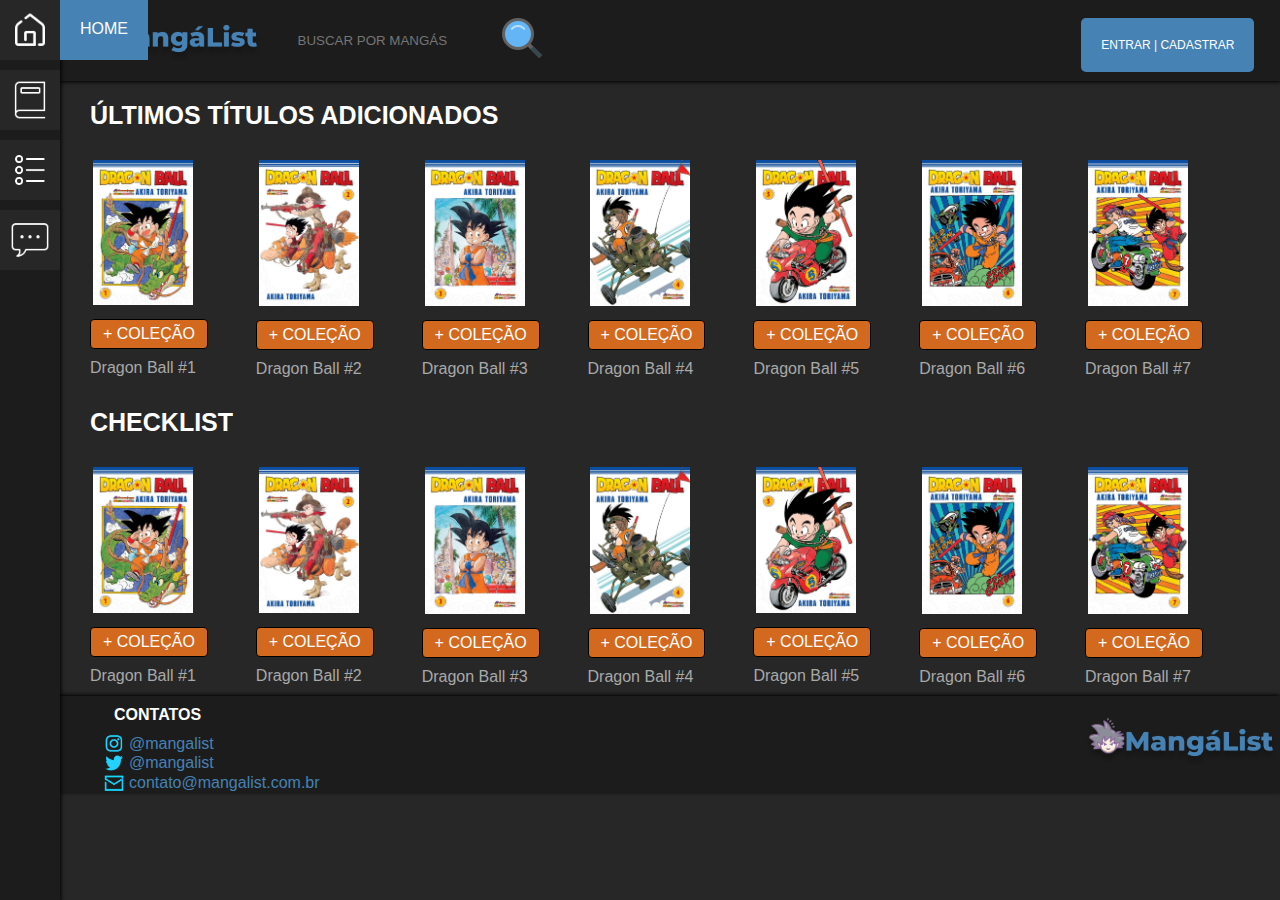
<file: index.html>
<!DOCTYPE html>
<html>
    <head>
        <title>Mangá List</title>
        <script type="text/javascript" src="js/jquery-3.6.4.js"></script>
        <script type="text/javascript" src="js/main.js"></script>
        <link rel="stylesheet" href="css/style.css">
    </head>
    <body>
        <div class="menu-lateral">
            <ul>
                <li class="menu-lateral__icone">
                    <a href="index.html" id="link_home">
                        <img src="img/icon_home.png" id="icone_home" alt="Imagem de uma casinha">
                        <p class="descricao_menu">HOME</p>
                    </a>
                </li>
                <li class="menu-lateral__icone">
                    <a href="catalogo.html" id="link_catalogo">
                        <img src="img/icon_catalogo.png" id="icone_catalogo" alt="Imagem de um livro">
                        <p class="descricao_menu">CATÁLOGO</p>
                    </a>
                </li>
                <li class="menu-lateral__icone">
                    <a href="colecao.html" id="link_colecao">
                        <img src="img/icon_colecao.png" id="icone_colecao" alt="Imagem de uma lista">
                        <p class="descricao_menu">COLEÇÃO</p>
                    </a>
                </li>
                <li class="menu-lateral__icone">
                    <a href="reviews.html" id="link_reviews">
                        <img src="img/icon_reviews.png" id="icone_reviews" alt="Imagem de um balão de fala">
                        <p class="descricao_menu">REVIEWS</p>
                    </a>
                </li>
            </ul>
        </div>

        <header class="cabecalho">
            <div class="cabecalho__logo">
                <img src="img/logo.png" alt="Logo do site">
            </div>
            
            <div class="cabecalho__busca">
                <input type="text" placeholder="BUSCAR POR MANGÁS">
                <a href="#">
                    <img src="img/icon_pesquisar.png" alt="Imagem de lupa">
                </a>
            </div>

            <div class="cabecalho__login">
                <a href="entrar.html">ENTRAR | CADASTRAR</a>
            </div>
        </header>
        <main class="home">
            

            <section class="home__ultimos-titulos">
                <div class="home__titulo">
                    <p>ÚLTIMOS TÍTULOS ADICIONADOS</p>
                </div>

                <div class="home__capas"></div>

            </section>
            
            <section class="home__checklist">
                <div class="home__titulo">
                    <p>CHECKLIST</p>
                </div>

                <div class="home__capas"></div>
            </section>
            
        </main> 
        <footer class="rodape">
            <div class="rodape__contatos">
                <p>CONTATOS</p>
                <a href="https://instagram.com" target="_blank">
                    <img src="img/instagram.png" alt="Logo Instagram">
                    @mangalist
                </a>
                <a href="https://twitter.com" target="_blank">
                    <img src="img/twitter.png" alt="Logo Twitter">
                    @mangalist
                </a>
                <a href="mailto:contato@mangalist.com.br" >
                    <img src="img/email.png" alt="Imagem mensagem email">
                    contato@mangalist.com.br
                </a>
            </div>
            <div class="rodape__logo">
                <img src="img/logo.png" alt="Logo do site">
            </div>
        </footer>
    </body>
</html>
</file>
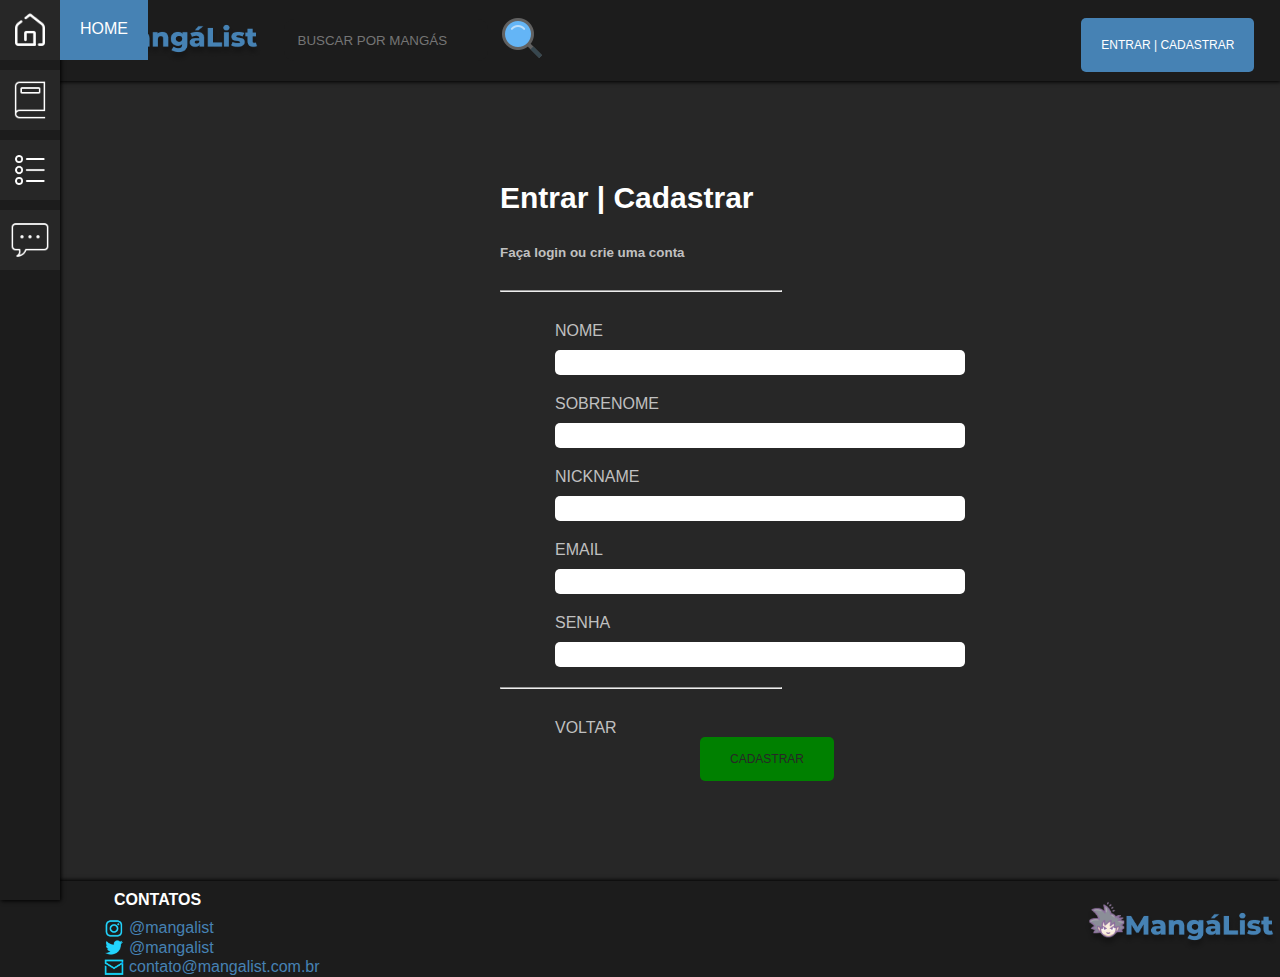
<file: cadastrar.html>
<!DOCTYPE html>
<html>
    <head>
        <title>Mangá List</title>
        <script type="text/javascript" src="js/jquery-3.6.4.js"></script>
        <script type="text/javascript" src="js/main.js"></script>
        <link rel="stylesheet" href="css/style.css">
    </head>
    <body>
        <div class="menu-lateral">
            <ul>
                <li class="menu-lateral__icone">
                    <a href="index.html" id="link_home">
                        <p id="descricao_menu_home">HOME</p>
                        <img src="img/icon_home.png" id="icone_home" alt="Imagem de uma casinha">
                    </a>
                </li>
                <li class="menu-lateral__icone">
                    <a href="catalogo.html" id="link_catalogo">
                        <p id="descricao_menu_catalogo">CATÁLOGO</p>
                        <img src="img/icon_catalogo.png" id="icone_catalogo" alt="Imagem de um livro">
                    </a>
                </li>
                <li class="menu-lateral__icone">
                    <a href="colecao.html" id="link_colecao">
                        <p id="descricao_menu_colecao">COLEÇÃO</p>
                        <img src="img/icon_colecao.png" id="icone_colecao" alt="Imagem de uma lista">
                    </a>
                </li>
                <li class="menu-lateral__icone">
                    <a href="reviews.html" id="link_reviews">
                        <p id="descricao_menu_reviews">REVIEWS</p>
                        <img src="img/icon_reviews.png" id="icone_reviews" alt="Imagem de um balão de fala">
                    </a>
                </li>
            </ul>
        </div>

        <header class="cabecalho">
            <div class="cabecalho__logo">
                <img src="img/logo.png" alt="Logo do site">
            </div>
            
            <div class="cabecalho__busca">
                <input type="text" placeholder="BUSCAR POR MANGÁS">
                <a href="#">
                    <img src="img/icon_pesquisar.png" alt="Imagem de lupa">
                </a>
            </div>

            <div class="cabecalho__login">
                <a href="#">ENTRAR | CADASTRAR</a>
            </div>
        </header>
        <main class="cadastro">
            <div class="cadastro__titulo__h4" >
                <h4>Entrar | Cadastrar</h4>
            </div>

            <div class="cadastro__titulo__h6" >
                <h6>Faça login ou crie uma conta</h6>
            </div>

            <form class="form__cadastro">
                <hr class="form__cadastro__linha">
                
                <div class="form__cadastro__campos" >
                    <label>NOME</label>
                    <input type="text">
                    
                    <label>SOBRENOME</label>
                    <input type="text">
                    
                    <label>NICKNAME</label>
                    <input type="text">

                    <label>EMAIL</label>
                    <input type="email">
            
                    <label>SENHA</label>
                    <input type="password">
                </div>
                
                <hr class="form__cadastro__linha">

                <div class="form__cadastro__btn-cadastrar" >
                    <a href="entrar.html">VOLTAR</a>
                    <button>CADASTRAR</button>
                </div>
            </form>
            
        </main> 
        <footer class="rodape">
            <div class="rodape__contatos">
                <p>CONTATOS</p>
                <a href="https://instagram.com" target="_blank">
                    <img src="img/instagram.png" alt="Logo Instagram">
                    @mangalist
                </a>
                <a href="https://twitter.com" target="_blank">
                    <img src="img/twitter.png" alt="Logo Twitter">
                    @mangalist
                </a>
                <a href="mailto:contato@mangalist.com.br" >
                    <img src="img/email.png" alt="Imagem mensagem email">
                    contato@mangalist.com.br
                </a>
            </div>
            <div class="rodape__logo">
                <img src="img/logo.png" alt="Logo do site">
            </div>
        </footer>
    </body>
</html>
</file>
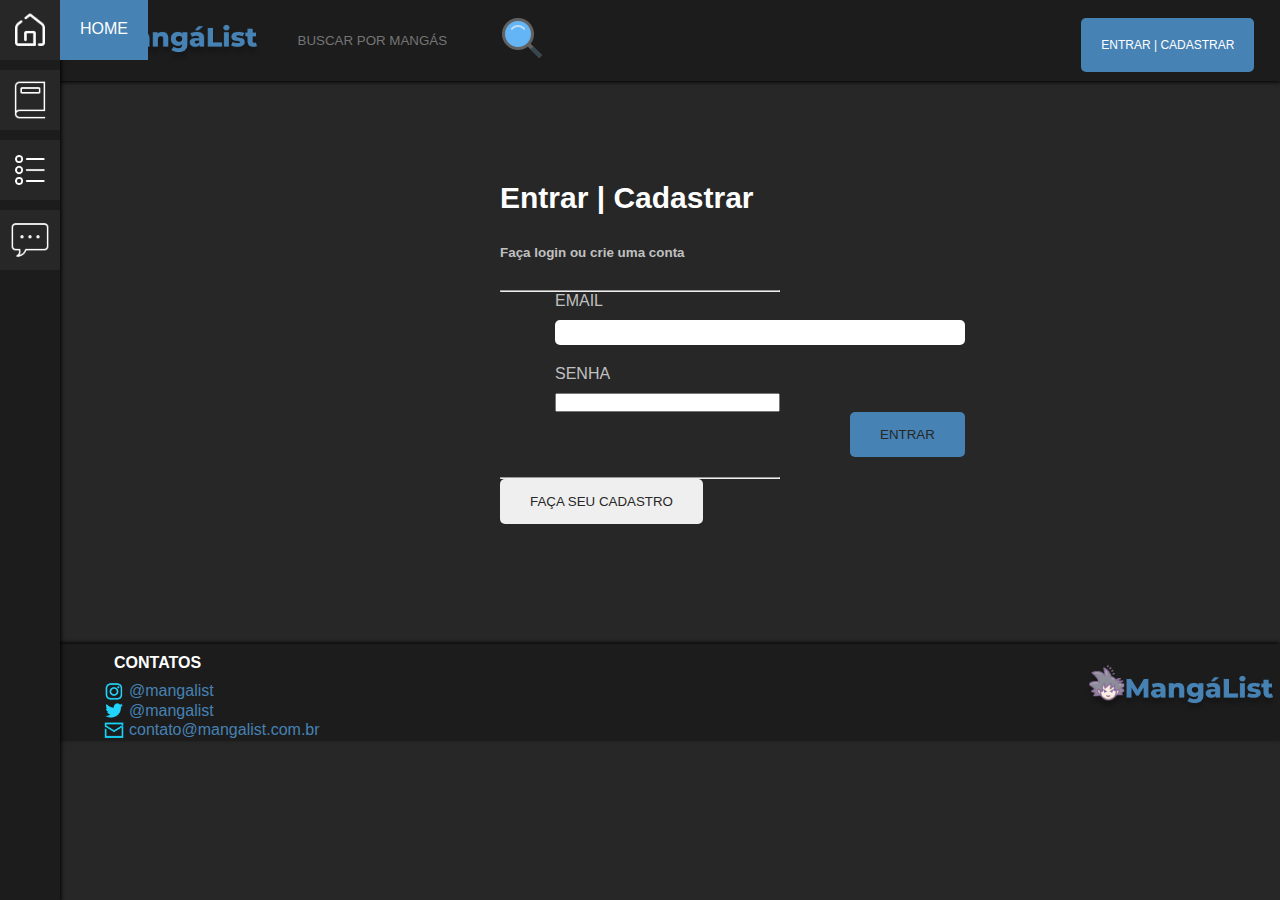
<file: cadastro.html>
<!DOCTYPE html>
<html>
    <head>
        <title>Mangá List</title>
        <script type="text/javascript" src="js/jquery-3.6.4.js"></script>
        <script type="text/javascript" src="js/main.js"></script>
        <link rel="stylesheet" href="css/style.css">
    </head>
    <body>
        <div class="menu-lateral">
            <ul>
                <li class="menu-lateral__icone">
                    <a href="index.html" id="link_home">
                        <p id="descricao_menu_home">HOME</p>
                        <img src="img/icon_home.png" id="icone_home" alt="Imagem de uma casinha">
                    </a>
                </li>
                <li class="menu-lateral__icone">
                    <a href="catalogo.html" id="link_catalogo">
                        <p id="descricao_menu_catalogo">CATÁLOGO</p>
                        <img src="img/icon_catalogo.png" id="icone_catalogo" alt="Imagem de um livro">
                    </a>
                </li>
                <li class="menu-lateral__icone">
                    <a href="checklist.html" id="link_checklist">
                        <p id="descricao_menu_checklist">CHECKLIST</p>
                        <img src="img/icon_checklist.png" id="icone_checklist" alt="Imagem de uma lista">
                    </a>
                </li>
                <li class="menu-lateral__icone">
                    <a href="reviews.html" id="link_reviews">
                        <p id="descricao_menu_reviews">REVIEWS</p>
                        <img src="img/icon_reviews.png" id="icone_reviews" alt="Imagem de um balão de fala">
                    </a>
                </li>
            </ul>
        </div>

        <header class="cabecalho">
            <div class="cabecalho__logo">
                <img src="img/logo.png" alt="Logo do site">
            </div>
            
            <div class="cabecalho__busca">
                <input type="text" placeholder="BUSCAR POR MANGÁS">
                <a href="#">
                    <img src="img/icon_pesquisar.png" alt="Imagem de lupa">
                </a>
            </div>

            <div class="cabecalho__login">
                <a href="cadastro.html">ENTRAR | CADASTRAR</a>
            </div>
        </header>
        <main class="cadastro">
            <div class="cadastro__titulo__h4" >
                <h4>Entrar | Cadastrar</h4>
            </div>

            <div class="cadastro__titulo__h6" >
                <h6>Faça login ou crie uma conta</h6>
            </div>

            <form class="form__login">
                <hr>
                <div class="form__login__email" >
                    <label>EMAIL</label>
                    <input type="email">
                </div>

                <div class="form__login__senha" >
                    <label>SENHA</label>
                    <input type="password">
                </div>

                <div class="form__login__btn-entrar" >
                    <button>ENTRAR</button>
                </div>
                
                <hr>

                <div class="form__login__btn-cadastro" >
                    <button>FAÇA SEU CADASTRO</button>
                </div>
            </form>
            
        </main> 
        <footer class="rodape">
            <div class="rodape__contatos">
                <p>CONTATOS</p>
                <a href="https://instagram.com" target="_blank">
                    <img src="img/instagram.png" alt="Logo Instagram">
                    @mangalist
                </a>
                <a href="https://twitter.com" target="_blank">
                    <img src="img/twitter.png" alt="Logo Twitter">
                    @mangalist
                </a>
                <a href="mailto:contato@mangalist.com.br" >
                    <img src="img/email.png" alt="Imagem mensagem email">
                    contato@mangalist.com.br
                </a>
            </div>
            <div class="rodape__logo">
                <img src="img/logo.png" alt="Logo do site">
            </div>
        </footer>
    </body>
</html>
</file>
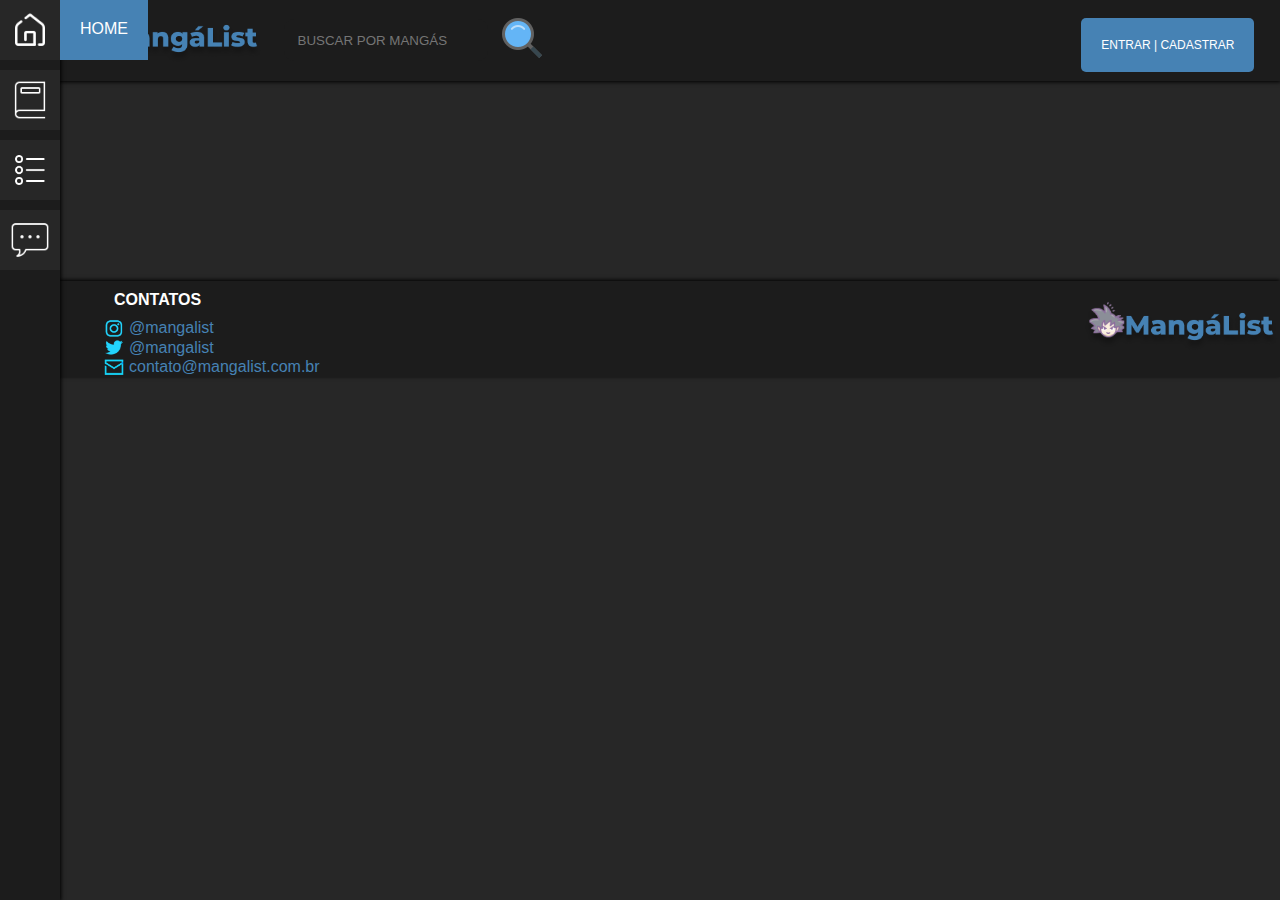
<file: catalogo.html>
<!DOCTYPE html>
<html>
    <head>
        <title>Mangá List</title>
        <script type="text/javascript" src="js/jquery-3.6.4.js"></script>
        <script type="text/javascript" src="js/main.js"></script>
        <link rel="stylesheet" href="css/style.css">
    </head>
    <body>
        <div class="menu-lateral">
            <ul>
                <li class="menu-lateral__icone">
                    <a href="index.html" id="link_home">
                        <p id="descricao_menu_home">HOME</p>
                        <img src="img/icon_home.png" id="icone_home" alt="Imagem de uma casinha">
                    </a>
                </li>
                <li class="menu-lateral__icone">
                    <a href="catalogo.html" id="link_catalogo">
                        <p id="descricao_menu_catalogo">CATÁLOGO</p>
                        <img src="img/icon_catalogo.png" id="icone_catalogo" alt="Imagem de um livro">
                    </a>
                </li>
                <li class="menu-lateral__icone">
                    <a href="colecao.html" id="link_colecao">
                        <p id="descricao_menu_colecao">COLEÇÃO</p>
                        <img src="img/icon_colecao.png" id="icone_colecao" alt="Imagem de uma lista">
                    </a>
                </li>
                <li class="menu-lateral__icone">
                    <a href="reviews.html" id="link_reviews">
                        <p id="descricao_menu_reviews">REVIEWS</p>
                        <img src="img/icon_reviews.png" id="icone_reviews" alt="Imagem de um balão de fala">
                    </a>
                </li>
            </ul>
        </div>

        <header class="cabecalho">
            <div class="cabecalho__logo">
                <img src="img/logo.png" alt="Logo do site">
            </div>
            
            <div class="cabecalho__busca">
                <input type="text" placeholder="BUSCAR POR MANGÁS">
                <a href="#">
                    <img src="img/icon_pesquisar.png" alt="Imagem de lupa">
                </a>
            </div>

            <div class="cabecalho__login">
                <a href="entrar.html">ENTRAR | CADASTRAR</a>
            </div>
        </header>
        <main class="cadastro">
            
            
        </main> 
        <footer class="rodape">
            <div class="rodape__contatos">
                <p>CONTATOS</p>
                <a href="https://instagram.com" target="_blank">
                    <img src="img/instagram.png" alt="Logo Instagram">
                    @mangalist
                </a>
                <a href="https://twitter.com" target="_blank">
                    <img src="img/twitter.png" alt="Logo Twitter">
                    @mangalist
                </a>
                <a href="mailto:contato@mangalist.com.br" >
                    <img src="img/email.png" alt="Imagem mensagem email">
                    contato@mangalist.com.br
                </a>
            </div>
            <div class="rodape__logo">
                <img src="img/logo.png" alt="Logo do site">
            </div>
        </footer>
    </body>
</html>
</file>
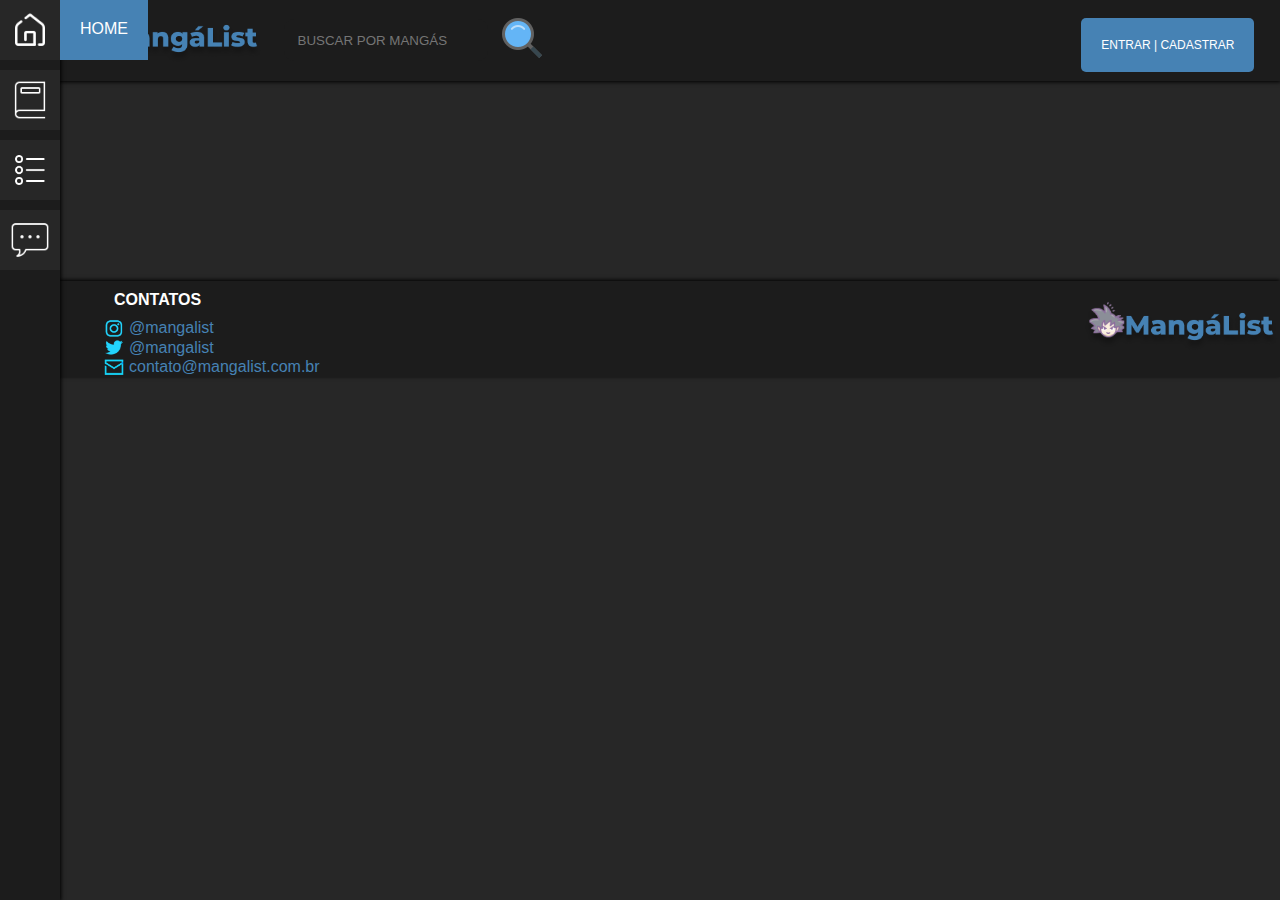
<file: checklist.html>
<!DOCTYPE html>
<html>
    <head>
        <title>Mangá List</title>
        <script type="text/javascript" src="js/jquery-3.6.4.js"></script>
        <script type="text/javascript" src="js/main.js"></script>
        <link rel="stylesheet" href="css/style.css">
    </head>
    <body>
        <div class="menu-lateral">
            <ul>
                <li class="menu-lateral__icone">
                    <a href="index.html" id="link_home">
                        <p id="descricao_menu_home">HOME</p>
                        <img src="img/icon_home.png" id="icone_home" alt="Imagem de uma casinha">
                    </a>
                </li>
                <li class="menu-lateral__icone">
                    <a href="catalogo.html" id="link_catalogo">
                        <p id="descricao_menu_catalogo">CATÁLOGO</p>
                        <img src="img/icon_catalogo.png" id="icone_catalogo" alt="Imagem de um livro">
                    </a>
                </li>
                <li class="menu-lateral__icone">
                    <a href="checklist.html" id="link_checklist">
                        <p id="descricao_menu_checklist">CHECKLIST</p>
                        <img src="img/icon_checklist.png" id="icone_checklist" alt="Imagem de uma lista">
                    </a>
                </li>
                <li class="menu-lateral__icone">
                    <a href="reviews.html" id="link_reviews">
                        <p id="descricao_menu_reviews">REVIEWS</p>
                        <img src="img/icon_reviews.png" id="icone_reviews" alt="Imagem de um balão de fala">
                    </a>
                </li>
            </ul>
        </div>

        <header class="cabecalho">
            <div class="cabecalho__logo">
                <img src="img/logo.png" alt="Logo do site">
            </div>
            
            <div class="cabecalho__busca">
                <input type="text" placeholder="BUSCAR POR MANGÁS">
                <a href="#">
                    <img src="img/icon_pesquisar.png" alt="Imagem de lupa">
                </a>
            </div>

            <div class="cabecalho__login">
                <a href="cadastro.html">ENTRAR | CADASTRAR</a>
            </div>
        </header>
        <main class="cadastro">
            
            
        </main> 
        <footer class="rodape">
            <div class="rodape__contatos">
                <p>CONTATOS</p>
                <a href="https://instagram.com" target="_blank">
                    <img src="img/instagram.png" alt="Logo Instagram">
                    @mangalist
                </a>
                <a href="https://twitter.com" target="_blank">
                    <img src="img/twitter.png" alt="Logo Twitter">
                    @mangalist
                </a>
                <a href="mailto:contato@mangalist.com.br" >
                    <img src="img/email.png" alt="Imagem mensagem email">
                    contato@mangalist.com.br
                </a>
            </div>
            <div class="rodape__logo">
                <img src="img/logo.png" alt="Logo do site">
            </div>
        </footer>
    </body>
</html>
</file>
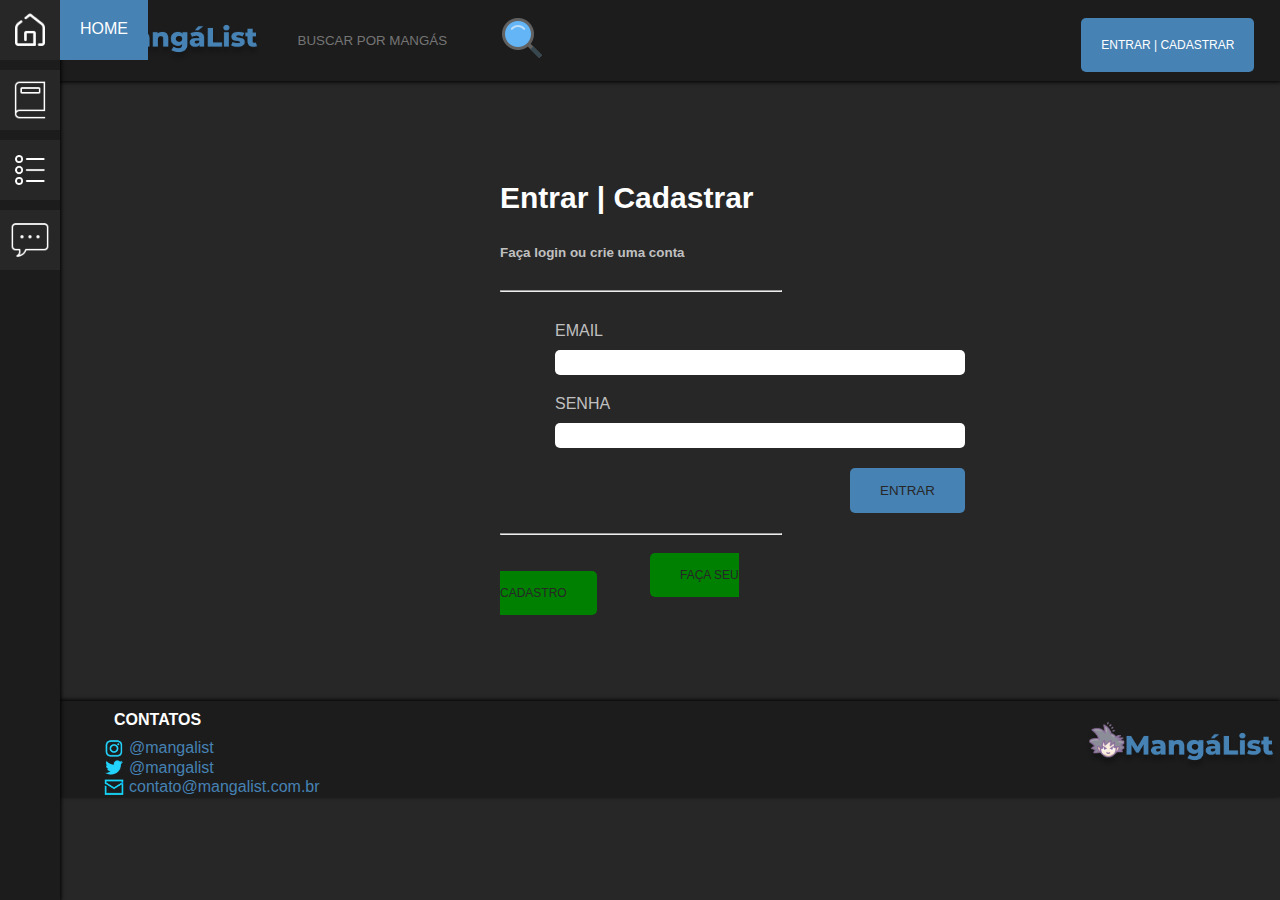
<file: entrar.html>
<!DOCTYPE html>
<html>
    <head>
        <title>Mangá List</title>
        <script type="text/javascript" src="js/jquery-3.6.4.js"></script>
        <script type="text/javascript" src="js/main.js"></script>
        <link rel="stylesheet" href="css/style.css">
    </head>
    <body>
        <div class="menu-lateral">
            <ul>
                <li class="menu-lateral__icone">
                    <a href="index.html" id="link_home">
                        <p id="descricao_menu_home">HOME</p>
                        <img src="img/icon_home.png" id="icone_home" alt="Imagem de uma casinha">
                    </a>
                </li>
                <li class="menu-lateral__icone">
                    <a href="catalogo.html" id="link_catalogo">
                        <p id="descricao_menu_catalogo">CATÁLOGO</p>
                        <img src="img/icon_catalogo.png" id="icone_catalogo" alt="Imagem de um livro">
                    </a>
                </li>
                <li class="menu-lateral__icone">
                    <a href="colecao.html" id="link_colecao">
                        <p id="descricao_menu_colecao">COLEÇÃO</p>
                        <img src="img/icon_colecao.png" id="icone_colecao" alt="Imagem de uma lista">
                    </a>
                </li>
                <li class="menu-lateral__icone">
                    <a href="reviews.html" id="link_reviews">
                        <p id="descricao_menu_reviews">REVIEWS</p>
                        <img src="img/icon_reviews.png" id="icone_reviews" alt="Imagem de um balão de fala">
                    </a>
                </li>
            </ul>
        </div>

        <header class="cabecalho">
            <div class="cabecalho__logo">
                <img src="img/logo.png" alt="Logo do site">
            </div>
            
            <div class="cabecalho__busca">
                <input type="text" placeholder="BUSCAR POR MANGÁS">
                <a href="#">
                    <img src="img/icon_pesquisar.png" alt="Imagem de lupa">
                </a>
            </div>

            <div class="cabecalho__login">
                <a href="#">ENTRAR | CADASTRAR</a>
            </div>
        </header>
        <main class="cadastro">
            <div class="cadastro__titulo__h4" >
                <h4>Entrar | Cadastrar</h4>
            </div>

            <div class="cadastro__titulo__h6" >
                <h6>Faça login ou crie uma conta</h6>
            </div>

            <form class="form__login">
                <hr class="form__login__linha">
                
                <div class="form__login__email" >
                    <label>EMAIL</label>
                    <input type="email">
            
                    <label>SENHA</label>
                    <input type="password">
                </div>

                <div class="form__login__btn-entrar" >
                    <button>ENTRAR</button>
                </div>
                
                <hr class="form__login__linha">

                <div class="form__login__btn-cadastro" >
                    <a href="cadastrar.html" >FAÇA SEU CADASTRO</a>
                </div>
            </form>
            
        </main> 
        <footer class="rodape">
            <div class="rodape__contatos">
                <p>CONTATOS</p>
                <a href="https://instagram.com" target="_blank">
                    <img src="img/instagram.png" alt="Logo Instagram">
                    @mangalist
                </a>
                <a href="https://twitter.com" target="_blank">
                    <img src="img/twitter.png" alt="Logo Twitter">
                    @mangalist
                </a>
                <a href="mailto:contato@mangalist.com.br" >
                    <img src="img/email.png" alt="Imagem mensagem email">
                    contato@mangalist.com.br
                </a>
            </div>
            <div class="rodape__logo">
                <img src="img/logo.png" alt="Logo do site">
            </div>
        </footer>
    </body>
</html>
</file>
<file: css/style.css>
*{
    margin: 0;
    padding: 0;
}

body{
    font-family: Arial, Helvetica, sans-serif;
    background-color: #272727;
    color: #fff;
}

.cabecalho,
.rodape{
    display: flex;
    background-color: #1C1C1C;
    flex-direction: row;
    align-items: center;
    padding: 0 5%;
    gap: 20px;
}

.cabecalho{
    box-shadow: 1px 1px 4px black;
    padding: 1% 1% 1% 5%;
}

.cabecalho__logo img,
.rodape__logo img{
    width: 200px;
}

.cabecalho__busca{
    display: flex;
    width: 270px;
    align-items: center;
    gap: 10px;
}

.cabecalho__busca input{
    padding: 5%;
    border: none;
    border-radius: 10px;
    background-color: #1C1C1C;
    color: #fff;
}

.cabecalho__login a{
    padding: 20px;
    background-color: #4682B4; 
    text-decoration: none;
    border-radius: 5px;
    color: #fff;
    font-size: 12px;
    position: absolute;
    right: 2%;
    top: 2%;
}

.menu-lateral{
    position: fixed;
    top: 0;
    background-color: #1C1C1C;
    height: 100%;
    box-shadow: 1px 1px 4px black;
}

.menu-lateral__icone{
    background-color: #272727;
    list-style: none;
    margin-bottom: 10px;
    position: relative;
}

.menu-lateral__icone img{
    width: 40px;
    background-color: transparent;
    border: none;
    color: #fff;
    cursor: pointer;
    display: flex;
    padding: 10px;

}

.menu-lateral__icone a{
    text-decoration: none;
}

.menu-lateral__icone p{
    background-color: #4682B4;
    color: #fff;
    padding: 20px;
    height: 20px;
    text-align: center; 
    position: absolute;
    left: 100%;
    top: 0;
    display: none;
}

.menu-lateral__icone:hover p {
    display: block;
}

.home__titulo{
    padding: 20px 0px 20px;
    margin-left: 90px;
    font-weight: bold;
    font-size: 25px;
}

.home__capas ul{
    display: flex;
    margin-left: 80px;
    gap: 40px;
}

.home__capas li{
    display: inline-block;
    padding: 10px;
    text-align: center;
    color: #A9A9A9;
}

.home__capas a{
    width: 100%;
    color: #fff;;
    background-color: #D2691E;
    border-radius: 4px;
    padding: 5px;
    display: block;
    text-decoration: none;
    margin-bottom: 10px;
    border: 1px solid black;
}

.home__capas img{
    width: 100px;
}

.home__capas li img{
    margin-bottom: 10px; 
}

.rodape{
    box-shadow: 0px -1px 4px black;
}

.rodape__contatos{
    flex-grow: 1;
    margin-left: 40px;
}

.rodape__contatos p{
    font-weight: bold;
    padding: 10px;
}

.rodape__contatos a{
    display: flex;
    align-items: center;
    text-decoration: none;
    color: #4682B4;
}

.rodape__contatos img{
    width: 20px;
    margin-right: 5px;
}

.rodape__logo{
    position: absolute;
    right: 0;
}

/* -------- entrar.html | cadastro.html -------- */

.cadastro{
    /* background-color: aqua; */
    display: flex;
    flex-direction: column;
    padding: 100px 500px 100px 500px;
    gap: 30px;
}

.cadastro__titulo__h4{
    font-size: 30px;
}

.cadastro__titulo__h6{
    font-size: 20px;
    color: #C0C0C0;
}

.form__login__linha,
.form__cadastro__linha{
    width: 100%;
    margin-bottom: 30px;
}

.form__login label,
.form__cadastro__campos label{
    color: #C0C0C0;
    margin-bottom: 10px;
}

.form__login button,
.form__login a{
    color: #272727;
    padding: 15px 30px 15px 30px;
    margin-bottom: 20px;
    border-radius: 5px;
    border: none;
    cursor: pointer;
}

.form__login__btn-entrar button{
    background-color: #4682B4;
    margin-left: 350px;
}

.form__login__email,
.form__login__senha,
.form__cadastro__campos{
    display: flex;
    flex-direction: column;
    margin-left: 55px;
}

.form__login__email input,
.form__cadastro__campos input{
    justify-content: center;
    width: 400px;
    padding: 5px;
    margin-bottom: 20px;
    border: none;
    border-radius: 5px;
}

.form__login__btn-cadastro{
    justify-content: center;
}

.form__login__btn-cadastro a{
    background-color: green;
    margin-left: 150px;
    text-decoration: none;
    font-size: 12px;
}

.form__cadastro__btn-cadastrar a{
    text-decoration: none;
    color: #C0C0C0;
    margin-left: 55px;
}

.form__cadastro__btn-cadastrar button{
    background-color: green;
    margin-left: 200px;
    font-size: 12px;
    color: #272727;
    padding: 15px 30px 15px 30px;
    border-radius: 5px;
    border: none;
    cursor: pointer;
}
</file>
